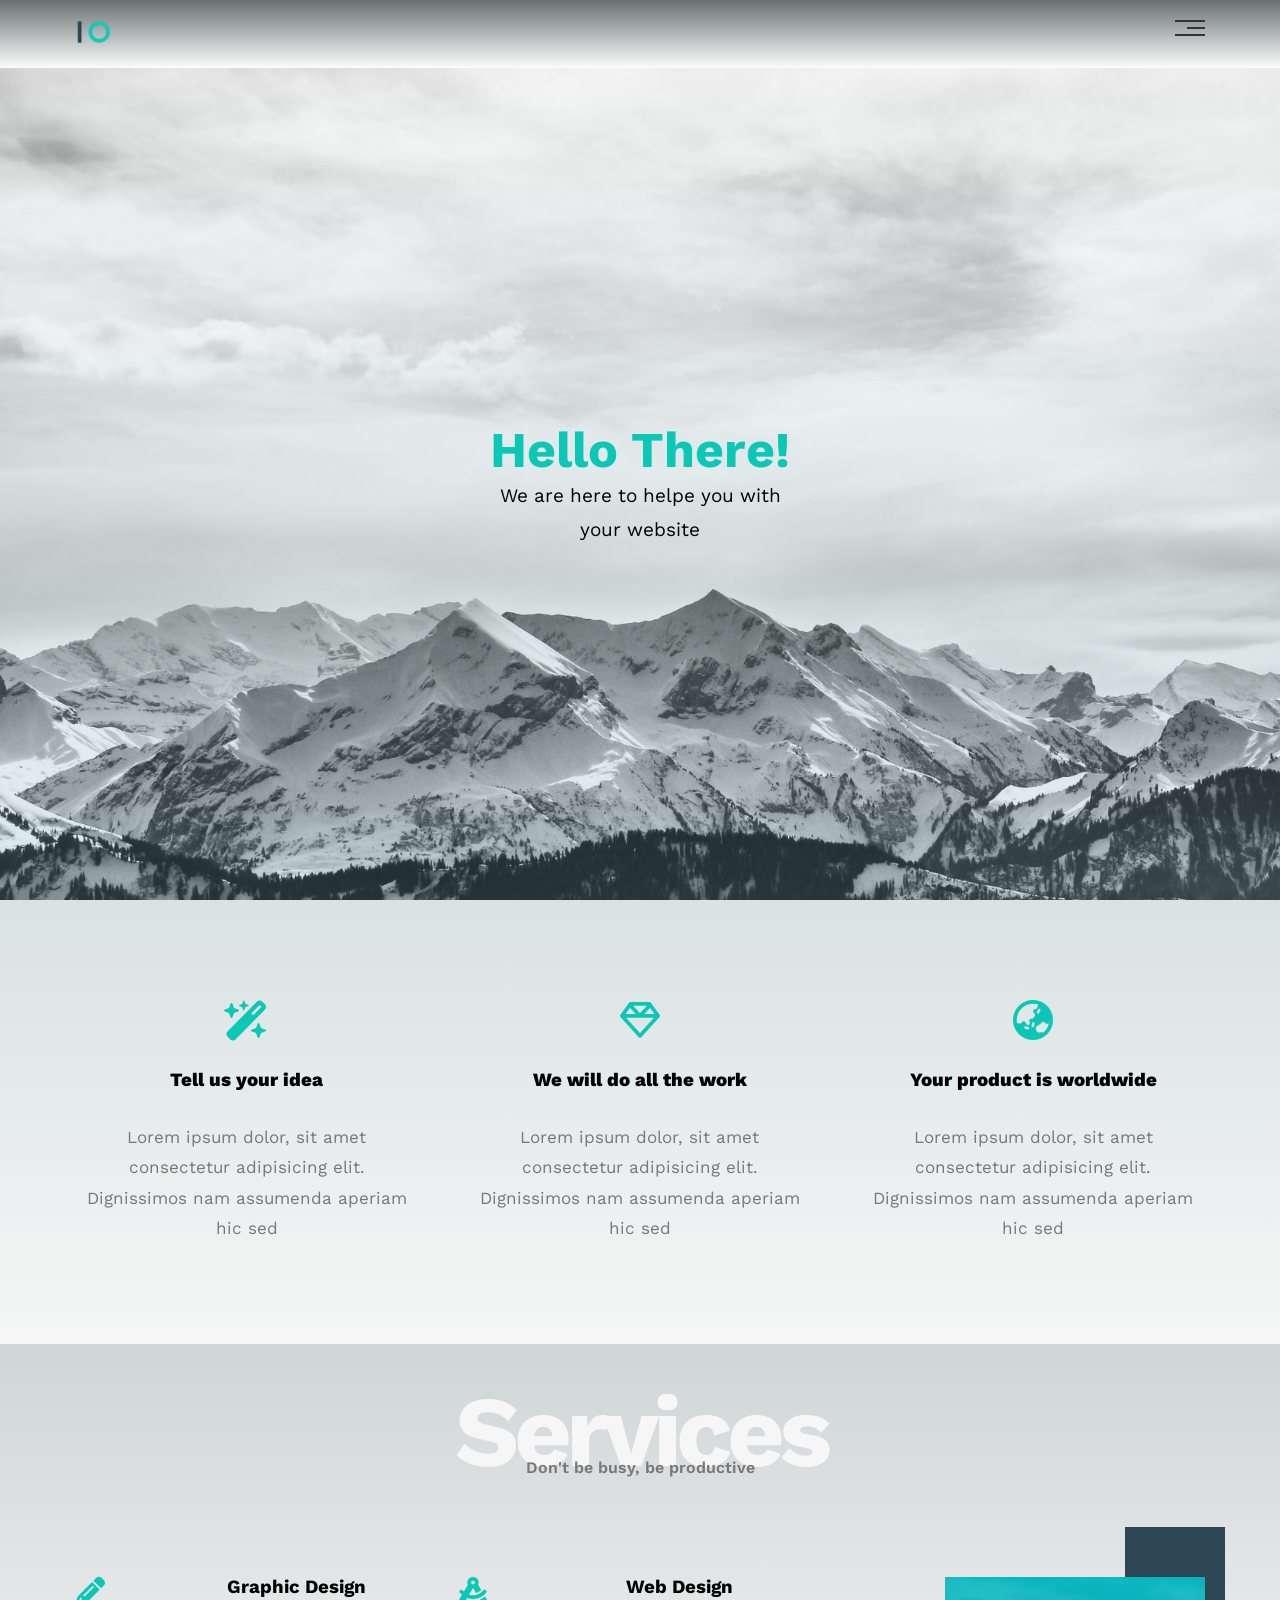
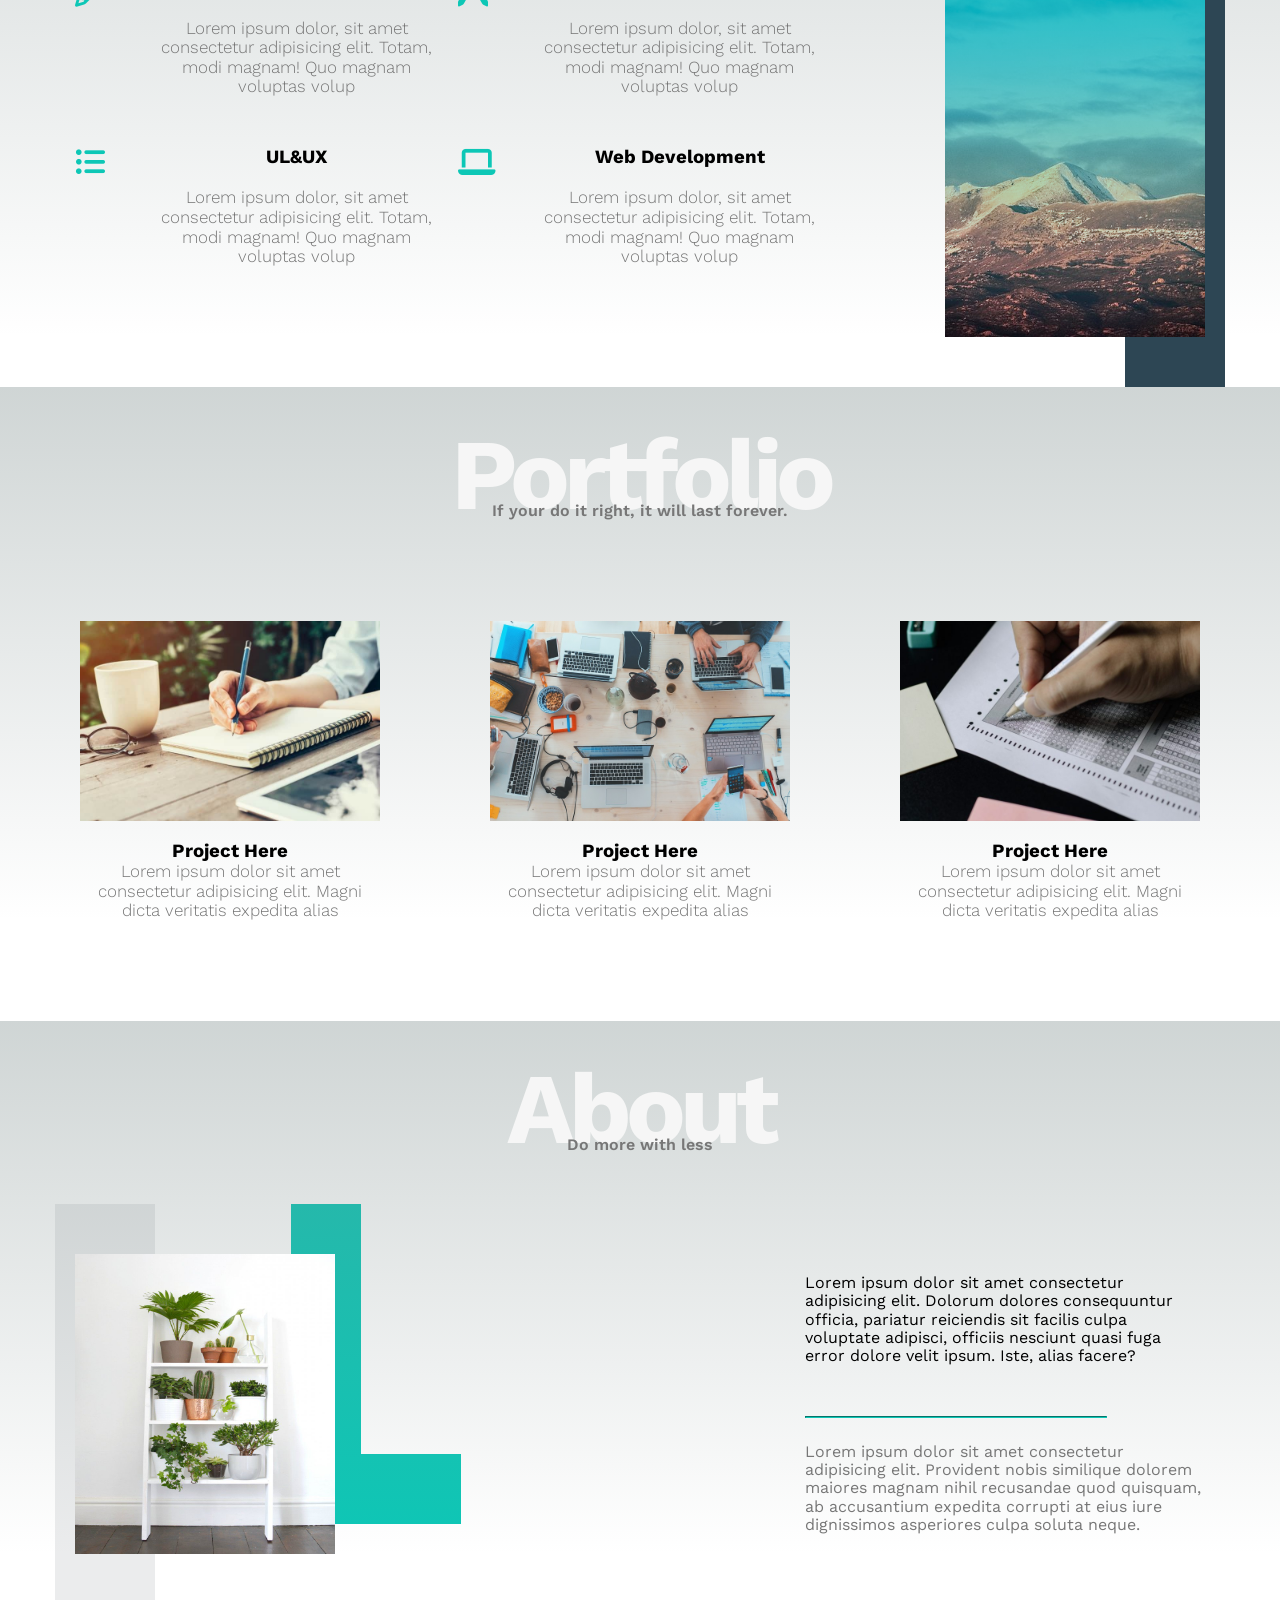
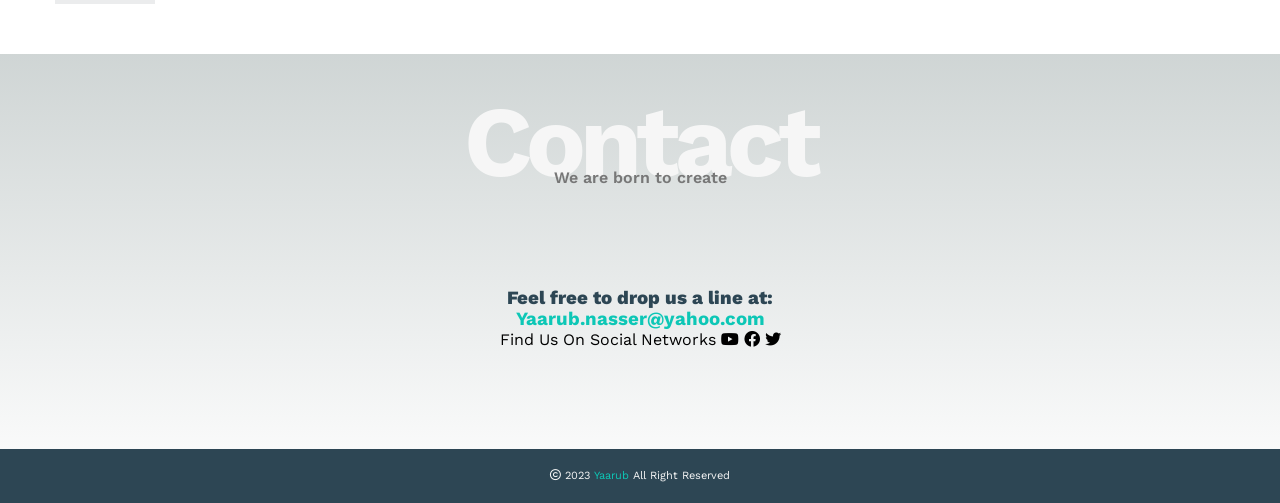
<file: index.html>
<!DOCTYPE html>
<html lang="en">

<head>
    <meta charset="UTF-8">
    <meta http-equiv="X-UA-Compatible" content="IE=edge">
    <meta name="viewport" content="width=device-width, initial-scale=1.0">
    <!-- Lion Template  -->
    <link rel="stylesheet" href="css/lion.css" type="text/css">
    <!-- Render All Elements Normally -->
    <link rel="stylesheet" href="css/normalize.css">
    <!-- Font Awesome -->
    <link rel="stylesheet" href="css/all.min.css">
    <!-- google font -->
    <link rel="preconnect" href="https://fonts.googleapis.com">
    <link rel="preconnect" href="https://fonts.gstatic.com" crossorigin>
    <link href="https://fonts.googleapis.com/css2?family=Work+Sans:wght@200;300;600;700;800&display=swap"
        rel="stylesheet">
    <title>First Project</title>
</head>

<body>
    <header>
        <div class="container">
            <div class="logo">
                <img src="css/logo.png" alt="" class="logo">
            </div>
            <div class="links">
                <div class="icon">
                    <span></span>
                    <span></span>
                    <span></span>
                </div>
                <ul>
                    <li> <a href="#services"> services</a> </li>
                    <li><a href="#portfolio"> portfolio</a></li>
                    <li> <a href="#about"> about</a></li>
                    <li> <a href="#contact"> contact</a></li>
                </ul>
            </div>
        </div>
    </header>
    <div class="landing">
        <div class="intro-text">
            <h1>Hello There!</h1>
            <p>We are here to helpe you with your website</p>
        </div>
    </div>
    <div class="features">
        <div class="container">
            <div class="feat">
                <i class="fa-solid fa-wand-magic-sparkles"></i>
                <h3>Tell us your idea</h3>
                <p>Lorem ipsum dolor, sit amet consectetur adipisicing elit. Dignissimos nam assumenda aperiam hic sed
                </p>
            </div>
            <div class="feat">
                <i class="fa-regular fa-gem"></i>
                <h3>We will do all the work</h3>
                <p>Lorem ipsum dolor, sit amet consectetur adipisicing elit. Dignissimos nam assumenda aperiam hic sed
                </p>
            </div>
            <div class="feat">
                <i class="fa-solid fa-earth-asia"></i>
                <h3>Your product is worldwide</h3>
                <p>Lorem ipsum dolor, sit amet consectetur adipisicing elit. Dignissimos nam assumenda aperiam hic sed
                </p>
            </div>
        </div>
    </div>
    <!-- services -->
    <div class="services" id="services">
        <div class="container">
            <h2 class="special-heading">Services</h2>
            <p>Don't be busy, be productive</p>
            <div class="services-container">
                <div class="col">
                    <div class="serv">
                        <i class="fa-solid fa-pencil"></i>
                        <div class="text">
                            <h3>Graphic Design</h3>
                            <p>Lorem ipsum dolor, sit amet consectetur adipisicing elit. Totam, modi magnam! Quo magnam
                                voluptas volup</p>
                        </div>
                    </div>
                    <div class="serv">
                        <i class="fa-solid fa-list-ul"></i>
                        <div class="text">
                            <h3>UL&UX</h3>
                            <p>Lorem ipsum dolor, sit amet consectetur adipisicing elit. Totam, modi magnam! Quo magnam
                                voluptas volup</p>
                        </div>
                    </div>
                </div>
                <div class="col">
                    <div class="serv">
                        <i class="fa-solid fa-compass-drafting"></i>
                        <div class="text">
                            <h3>Web Design</h3>
                            <p>Lorem ipsum dolor, sit amet consectetur adipisicing elit. Totam, modi magnam! Quo magnam
                                voluptas volup</p>
                        </div>
                    </div>
                    <div class="serv">
                        <i class="fa-solid fa-laptop"></i>
                        <div class="text">
                            <h3>Web Development</h3>
                            <p>Lorem ipsum dolor, sit amet consectetur adipisicing elit. Totam, modi magnam! Quo magnam
                                voluptas volup</p>
                        </div>
                    </div>
                </div>
                <div class="col imge">
                    <img src="css/services.jpg" alt="">
                </div>
            </div>
        </div>
    </div>
    <div class="portfolio" id="portfolio">
        <div class="container">
            <h2 class="special-heading"> Portfolio</h2>
            <p>If your do it right, it will last forever.</p>
            <div class="portfolio-container">
                <div class="file">
                    <img src="css/portfolio-1.jpg" alt="">
                    <h3>Project Here</h3>
                    <p>Lorem ipsum dolor sit amet consectetur adipisicing elit. Magni dicta veritatis expedita alias</p>
                </div>
                <div class="file">
                    <img src="css/portfolio-2.jpg" alt="">
                    <h3>Project Here</h3>
                    <p>Lorem ipsum dolor sit amet consectetur adipisicing elit. Magni dicta veritatis expedita alias</p>
                </div>
                <div class="file">
                    <img src="css/portfolio-3.jpg" alt="">
                    <h3>Project Here</h3>
                    <p>Lorem ipsum dolor sit amet consectetur adipisicing elit. Magni dicta veritatis expedita alias</p>
                </div>
            </div>
        </div>
    </div>
    <div class="about" id="about">
        <div class="container">
            <div class="about-container">
                <h2 class="special-heading">About</h2>
                <p>Do more with less</p>
                <div class="about-us">
                    <div class="about-img">
                        <img src="css/about.jpg" alt="">
                    </div>
                    <div class="about-text">
                        <p>Lorem ipsum dolor sit amet consectetur adipisicing elit. Dolorum dolores consequuntur
                            officia, pariatur reiciendis sit facilis culpa voluptate adipisci, officiis nesciunt quasi
                            fuga error dolore velit ipsum. Iste, alias facere?</p>
                        <hr>
                        <p>Lorem ipsum dolor sit amet consectetur adipisicing elit. Provident nobis similique dolorem
                            maiores magnam nihil recusandae quod quisquam, ab accusantium expedita corrupti at eius iure
                            dignissimos asperiores culpa soluta neque.</p>
                    </div>
                </div>
            </div>
        </div>
    </div>
    <div class="contact" id="contact">
        <div class="container">
            <div class="contact-container">
                <h2 class="special-heading"> Contact</h2>
                <p>We are born to create</p>
                <div class="contact-us">
                    <h3>Feel free to drop us a line at:</h3>
                    <h3> <a href="mailto:Yaarub.nasser@yahoo.com?subject = contact"> Yaarub.nasser@yahoo.com</a></h3>
                    <div class="icon">
                        <p>Find Us On Social Networks</p> <i class="fa-brands fa-youtube"></i> <i
                            class="fa-brands fa-facebook"></i><i class="fa-brands fa-twitter"></i>
                    </div>
                </div>
            </div>
        </div>
        <footer>
            <div class="container">
                <p> <i class="fa-regular fa-copyright"></i> 2023 <span>Yaarub</span> All Right Reserved</p>
            </div>
        </footer>
    </div>
</body>

</html>
</file>
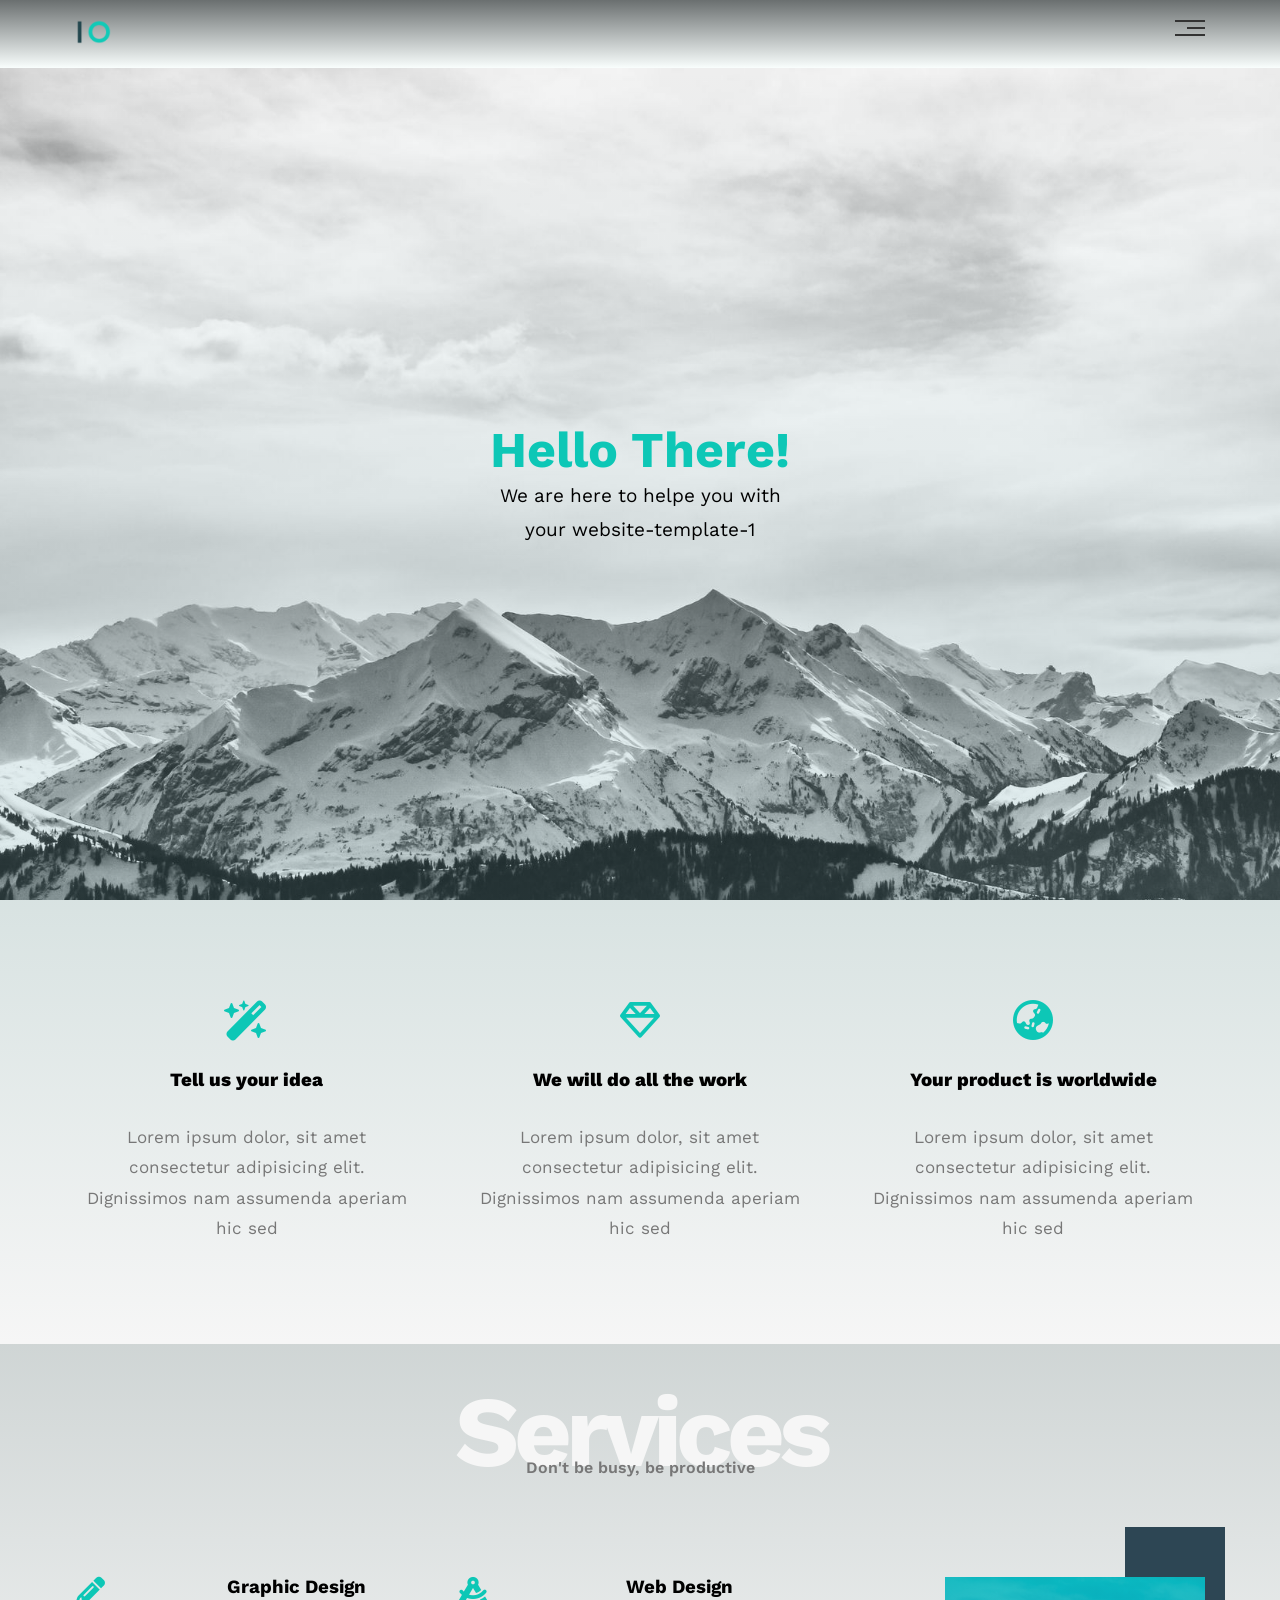
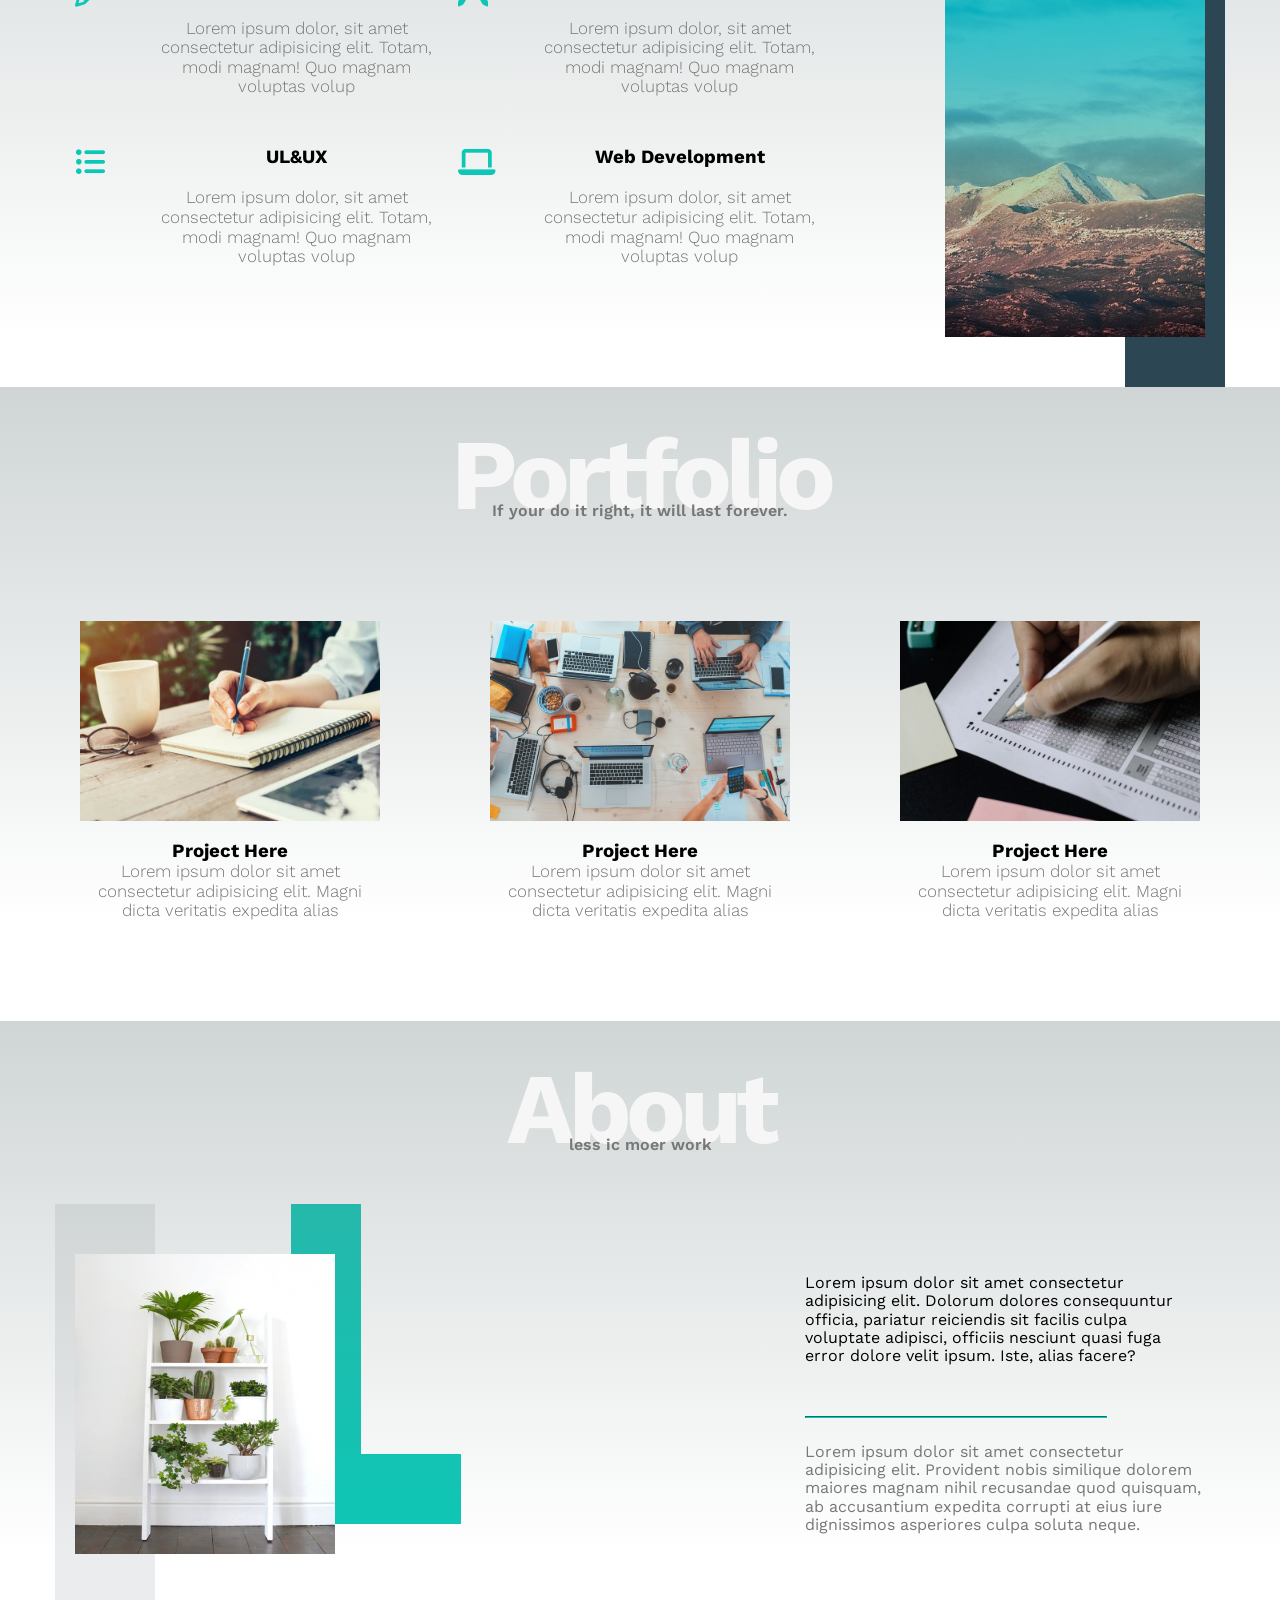
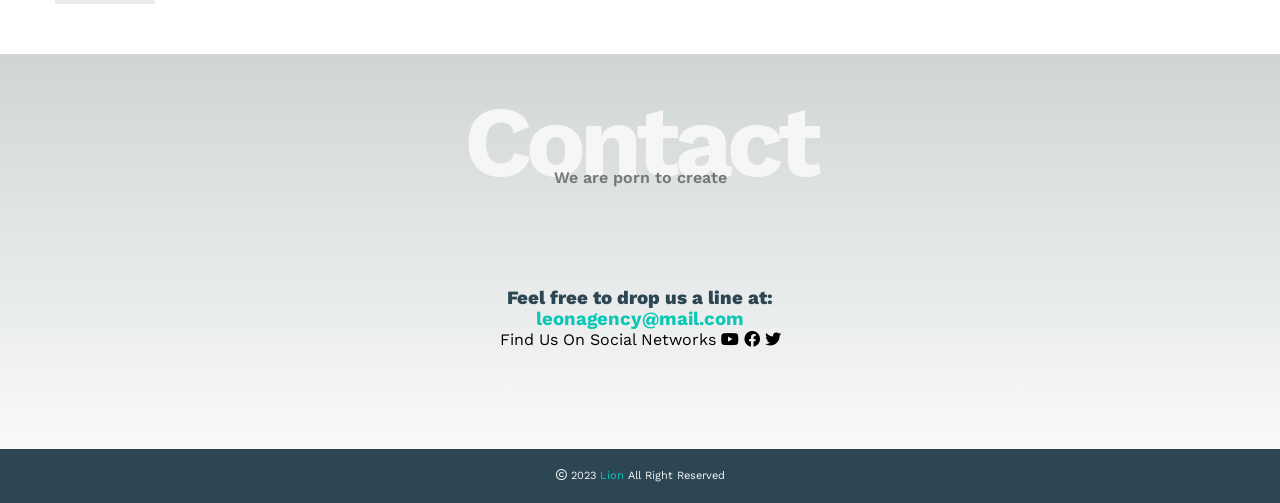
<file: html/lion.html>
<!DOCTYPE html>
<html lang="en">

<head>
    <meta charset="UTF-8">
    <meta http-equiv="X-UA-Compatible" content="IE=edge">
    <meta name="viewport" content="width=device-width, initial-scale=1.0">
    <!-- Lion Template  -->
    <link rel="stylesheet" href="../css/lion.css" type="text/css">
    <!-- Render All Elements Normally -->
    <link rel="stylesheet" href="../css/normalize.css">
    <!-- Font Awesome -->
    <link rel="stylesheet" href="../css/all.min.css">
    <!-- google font -->
    <link rel="preconnect" href="https://fonts.googleapis.com">
    <link rel="preconnect" href="https://fonts.gstatic.com" crossorigin>
    <link href="https://fonts.googleapis.com/css2?family=Work+Sans:wght@200;300;600;700;800&display=swap"
        rel="stylesheet">
    <title>First Project</title>
</head>

<body>
    <header>
        <div class="container">
            <div class="logo">
                <img src="../css/logo.png" alt="" class="logo">
            </div>
            <div class="links">
                <div class="icon">
                    <span></span>
                    <span></span>
                    <span></span>
                </div>
                <ul>
                    <li> <a href="#services"> services</a> </li>
                    <li><a href="#portfolio"> portfolio</a></li>
                    <li> <a href="#about"> about</a></li>
                    <li> <a href="#contact"> contact</a></li>
                </ul>
            </div>
        </div>
    </header>
    <div class="landing">
        <div class="intro-text">
            <h1>Hello There!</h1>
            <p>We are here to helpe you with your website-template-1</p>
        </div>
    </div>
    <div class="features">
        <div class="container">
            <div class="feat">
                <i class="fa-solid fa-wand-magic-sparkles"></i>
                <h3>Tell us your idea</h3>
                <p>Lorem ipsum dolor, sit amet consectetur adipisicing elit. Dignissimos nam assumenda aperiam hic sed
                </p>
            </div>
            <div class="feat">
                <i class="fa-regular fa-gem"></i>
                <h3>We will do all the work</h3>
                <p>Lorem ipsum dolor, sit amet consectetur adipisicing elit. Dignissimos nam assumenda aperiam hic sed
                </p>
            </div>
            <div class="feat">
                <i class="fa-solid fa-earth-asia"></i>
                <h3>Your product is worldwide</h3>
                <p>Lorem ipsum dolor, sit amet consectetur adipisicing elit. Dignissimos nam assumenda aperiam hic sed
                </p>
            </div>
        </div>
    </div>
    <!-- services -->
    <div class="services" id="services">
        <div class="container">
            <h2 class="special-heading">Services</h2>
            <p>Don't be busy, be productive</p>
            <div class="services-container">
                <div class="col">
                    <div class="serv">
                        <i class="fa-solid fa-pencil"></i>
                        <div class="text">
                            <h3>Graphic Design</h3>
                            <p>Lorem ipsum dolor, sit amet consectetur adipisicing elit. Totam, modi magnam! Quo magnam
                                voluptas volup</p>
                        </div>
                    </div>
                    <div class="serv">
                        <i class="fa-solid fa-list-ul"></i>
                        <div class="text">
                            <h3>UL&UX</h3>
                            <p>Lorem ipsum dolor, sit amet consectetur adipisicing elit. Totam, modi magnam! Quo magnam
                                voluptas volup</p>
                        </div>
                    </div>
                </div>
                <div class="col">
                    <div class="serv">
                        <i class="fa-solid fa-compass-drafting"></i>
                        <div class="text">
                            <h3>Web Design</h3>
                            <p>Lorem ipsum dolor, sit amet consectetur adipisicing elit. Totam, modi magnam! Quo magnam
                                voluptas volup</p>
                        </div>
                    </div>
                    <div class="serv">
                        <i class="fa-solid fa-laptop"></i>
                        <div class="text">
                            <h3>Web Development</h3>
                            <p>Lorem ipsum dolor, sit amet consectetur adipisicing elit. Totam, modi magnam! Quo magnam
                                voluptas volup</p>
                        </div>
                    </div>
                </div>
                <div class="col imge">
                    <img src="../css/services.jpg" alt="">
                </div>
            </div>
        </div>
    </div>
    <div class="portfolio" id="portfolio">
        <div class="container">
            <h2 class="special-heading"> Portfolio</h2>
            <p>If your do it right, it will last forever.</p>
            <div class="portfolio-container">
                <div class="file">
                    <img src="../css/portfolio-1.jpg" alt="">
                    <h3>Project Here</h3>
                    <p>Lorem ipsum dolor sit amet consectetur adipisicing elit. Magni dicta veritatis expedita alias</p>
                </div>
                <div class="file">
                    <img src="../css/portfolio-2.jpg" alt="">
                    <h3>Project Here</h3>
                    <p>Lorem ipsum dolor sit amet consectetur adipisicing elit. Magni dicta veritatis expedita alias</p>
                </div>
                <div class="file">
                    <img src="../css/portfolio-3.jpg" alt="">
                    <h3>Project Here</h3>
                    <p>Lorem ipsum dolor sit amet consectetur adipisicing elit. Magni dicta veritatis expedita alias</p>
                </div>
            </div>
        </div>
    </div>
    <div class="about" id="about">
        <div class="container">
            <div class="about-container">
                <h2 class="special-heading">About</h2>
                <p>less ic moer work</p>
                <div class="about-us">
                    <div class="about-img">
                        <img src="../css/about.jpg" alt="">
                    </div>
                    <div class="about-text">
                        <p>Lorem ipsum dolor sit amet consectetur adipisicing elit. Dolorum dolores consequuntur
                            officia, pariatur reiciendis sit facilis culpa voluptate adipisci, officiis nesciunt quasi
                            fuga error dolore velit ipsum. Iste, alias facere?</p>
                        <hr>
                        <p>Lorem ipsum dolor sit amet consectetur adipisicing elit. Provident nobis similique dolorem
                            maiores magnam nihil recusandae quod quisquam, ab accusantium expedita corrupti at eius iure
                            dignissimos asperiores culpa soluta neque.</p>
                    </div>
                </div>
            </div>
        </div>
    </div>
    <div class="contact" id="contact">
        <div class="container">
            <div class="contact-container">
                <h2 class="special-heading"> Contact</h2>
                <p>We are porn to create</p>
                <div class="contact-us">
                    <h3>Feel free to drop us a line at:</h3>
                    <h3> <a href="mailto:leongency@mail.com?subject=contact"> leonagency@mail.com</h3></a>
                    <div class="icon">
                        <p>Find Us On Social Networks</p> <i class="fa-brands fa-youtube"></i> <i
                            class="fa-brands fa-facebook"></i><i class="fa-brands fa-twitter"></i>
                    </div>
                </div>
            </div>
        </div>
        <footer>
            <div class="container">
                <p> <i class="fa-regular fa-copyright"></i> 2023 <span>Lion</span> All Right Reserved</p>
            </div>
        </footer>
    </div>
</body>

</html>
</file>
<file: css/lion.css>
:root {
    --min-color: #0dc7b6;
    --min-seconder-color: #2d4654;
}

* {
    margin: 0;
    padding: 0;
    -webkit-box-sizing: border-box;
    -moz-box-sizing: border-box;
    box-sizing: border-box;
}

html {
    scroll-behavior: smooth;
}

body {
    font-family: 'Work Sans', sans-serif;
}

.container {
    width: 100%;
    margin-left: auto;
    margin-right: auto;
    padding-left: 15px;
    padding-right: 15px;
}

/* component start */
.special-heading {
    padding-top: 30px;
    color: #f6f6f6;
    font-size: 100px;
    letter-spacing: -6px;
    text-align: center;
}

.special-heading+p {
    text-align: center;
    margin-top: -30px;
    color: #777;
    font-weight: 600;
}


@media(max-width:767px) {
    .special-heading {
        font-size: 60px;
    }

    .special-heading+p {
        margin-top: 20px;
    }
}

/* component */


/* // X-Small devices (portrait phones, less than 576px) */
@media (min-width: 575.98px) {
    .container {
        width: 540px;
    }
}

/* // Small devices (landscape phones, less than 768px) */
@media (min-width: 767.98px) {
    .container {
        width: 730px;
    }
}

/* // Medium devices (tablets, less than 992px) */
@media (min-width: 991.98px) {
    .container {
        width: 950px;
    }
}

/* // Large devices (desktops, less than 1200px) */
@media (min-width: 1199.98px) {
    .container {
        width: 1160px;
    }
}

/* // X-Large devices (large desktops, less than 1400px) */
@media (min-width: 1399.98px) {
    .container {
        width: 1360px;
    }
}

/* header start */

header {
    padding: 20px;
    background-color: #87e1d90d;
    ;
    background-image: linear-gradient(to bottom, #2a2f30b0, #abd4d100);
}

header .container {
    display: flex;
    justify-content: space-between;
}

.logo {
    width: 60px;
}

header .container .links .icon {
    display: flex;
    flex-wrap: wrap;
    justify-content: flex-end;
}

header .container .links:hover .icon span:nth-child(2) {
    width: 100%;
}

header .container .links .icon span {
    background-color: #333;
    margin-bottom: 5px;
    height: 2px;
}

header .container .links .icon span:first-child {
    width: 100%;
}

header .container .links .icon span:nth-child(2) {
    width: 60%;
    transition: 0.3s;
}

header .container .links .icon span:last-child {
    width: 100%;
}

header .container .links {
    position: relative;
    width: 30px;
    z-index: 2;
}

header .container .links ul {
    list-style: none;
    margin: 0;
    padding: 0;
    position: absolute;
    right: 0;
    background-color: #f6f6f6;
    top: calc(100% + 15px);
    min-width: 200px;
    display: none;
    background-image: linear-gradient(to top, #777c7d52, #7b82824f);
}

header .container .links:hover ul {
    display: block;
}

header .container .links ul::after {
    content: "";
    position: absolute;
    border: 10px solid;
    border-color: transparent transparent #d0d2d2 transparent;
    right: 5px;
    top: -20px;
}

header .container .links ul a {
    text-decoration: none;
    display: block;
    padding: 15px;
    color: #333;
    transition: 0.3s;
}

header .container .links ul a:hover {
    padding-left: 25px;
}

header .container .links ul li:not(:last-child) a {
    border-bottom: 1px solid #ddd;
}

/* header end */

/* landing start */

.landing {
    background-image: linear-gradient(to top, #75abb242, #93cac500), url(landing.jpg);
    background-size: cover;
    width:100%;
    height: calc(100vh - 68.4px);
    position: relative;
}

.landing .intro-text {
    position: absolute;
    right: 50%;
    bottom: 50%;
    transform: translate(50%, 50%);
    text-align: center;
}

.landing h1 {
    margin: 0;
    font-weight: bold;
    font-size: 50px;
    color: var(--min-color);
}

.landing p {
    width: 300px;
    max-width: 100%;
    font-size: 19px;
    line-height: 1.8;
}

/* landing end */

/* features start */

.features .container {
    padding: 20px 0;
    display: grid;
    grid-template-columns: repeat(auto-fit, minmax(200px, 1fr));
    gap: 20px;

}

.features {
    padding: 60px 0;
    background-color: #f6f6f6;
    background-image: linear-gradient(to bottom, #79a5a13d, #0dc7b600);
}

.features .feat {
    padding: 20px;
    text-align: center;
}

.features .container i {
    font-size: 40px;
    color: var(--min-color);
}

.features .container h3 {
    margin: 30px 0;
    font-weight: 800;

}

.features .container p {
    line-height: 1.8;
    font-size: 17px;
    color: #777;
    ;
}

/* features end */

/* services start */

.services {
    position: relative;
    background-image: linear-gradient(to bottom, #76878659, #0dc7b600);
    z-index: -2;
}

.services-container {
    margin-top: 100px;
    display: grid;
    grid-template-columns: repeat(auto-fit, minmax(300px, 1fr));
    gap: 20px;
    justify-items: end;
}

.services-container .col .serv {
    display: flex;
    margin-bottom: 50px;
}

@media (max-width:1199px) {
    .services-container .col .serv {
        flex-direction: column;
        align-items: center;
    }
}

.services-container .col i {
    color: #0dc7b6;
    flex-basis: 80px;
    font-size: 30px;
}

.services-container .col .text {
    flex: 1;
}

.services-container .col h3 {
    margin: 0 0 20px;
    text-align: center;
}

.services-container .col p {
    color: #777;
    font-size: 17px;
    font-weight: 300;
    text-align: center;
}

.imge {
    text-align: center;
}

.services-container .col:nth-child(3) {
    position: relative;
    width: 260px;
    height: 360px;
    text-align: center;
    background-image: linear-gradient(to bottom, #0dc7b7c0, #0dc7b600);
}


.services-container .col img {
    z-index: -1;
    position: absolute;
    top: 0;
    left: 0;
    height: 360px;
    width: 260px;
}


.services-container .col:nth-child(3)::before {
    content: "";
    position: absolute;
    height: calc(100% + 100px);
    width: 100px;
    right: -20px;
    top: -50px;
    background-color: var(--min-seconder-color);
    z-index: -1;
}


@media (max-width:1199px) {
    .services-container .col:nth-child(3) {
        display: none;
    }
}

/* services end */

/* portfolio start */

.portfolio {
    margin-top: 50px;
    background-image: linear-gradient(to bottom, #76878659, #0dc7b600);
}

.portfolio-container {
    margin: 100px 0 50px 0;
    display: grid;
    grid-template-columns: repeat(auto-fit, minmax(300px, 1fr));
    gap: 100px;

}

.portfolio-container .file {
    display: flex;
    flex-direction: column;
    align-items: center;
}

.portfolio-container img {
    width: 300px;
    margin: 0 0 20px;
}

.portfolio-container p {
    color: #777;
    font-size: 17px;
    font-weight: 300;
    text-align: center;
    width: 300px;
}


/* portfolio end */

/* start about */

.about {
    margin-top: 100px;
    background-image: linear-gradient(to bottom, #76878659, #0dc7b600);
}

.about-container .about-us {
    margin-top: 100px;
    display: flex;
    flex-wrap: wrap;
    justify-content: space-between;
    gap: 70px;

}

@media (max-width:1000px) {
    .about-container .about-us {
        flex-direction: column;
        align-items: center;
        text-align: center;
        gap: 50px;
    }

    .about-container .about-us .about-img::before {
        display: none;
    }

    .about-container .about-us .about-img::after {
        display: none;
    }

}

.about-container .about-us img {
    max-width: 100%;
    max-height: 100%;
}


.about-img {
    position: relative;
    width: 260px;
    height: 300px;
}

.about-container .about-us .about-img::before {
    content: "";
    position: absolute;
    width: 100px;
    height: calc(100% + 100px);
    top: -50px;
    left: -20px;
    z-index: -2;
    background-color: #ebeced;
}

.about-container .about-us .about-img::after {
    content: "";
    position: absolute;
    width: 100px;
    height: calc(100% - 50px);
    top: -50px;
    z-index: -1;
    right: -126px;
    border-left: solid 70px;
    border-bottom: solid 70px;
    border-color: #0dc7b6;
}

.about-container .about-us div {
    display: flex;
    flex-direction: column;
    justify-content: center;
}

@media(max-width:1000px) {
    .about-container .about-us div {
        align-items: center;
    }
}

.about-container .about-us div p:last-child {
    color: #777;
}

.about-container .about-us p {
    max-width: 400px;
}

.about-container .about-us hr {
    width: 300px;
    margin: 50px 0 25px 0;
    border-color: #0dc7b6;
}

/* end about */

/* contact start */

.contact {
    margin-top: 100px;
    background-image: linear-gradient(to bottom, #76878659, #0dc7b600);

}

.contact-container .contact-us {
    margin-top: 100px;
    text-align: center;
}

.contact-container .contact-us h3:nth-child(1) {
    color: var(--min-seconder-color);
    font-weight: 800;
}

.contact-container .contact-us h3:nth-child(2) a {
    text-decoration: none;
    color: #0dc7b6;
    margin: 10px 0;
}

.contact-container .contact-us .icon {
    display: flex;
    justify-content: center;
    gap: 5px;
}

/* contact end */
/* footer start */

footer {
    margin-top: 100px;
    background-color: var(--min-seconder-color);
    color: #f6f6f6;
    padding: 20px;
    text-align: center;
    font-size: 11px;
}

footer span {
    color: #0dc7b6;
}

/* fotter end */
</file>
